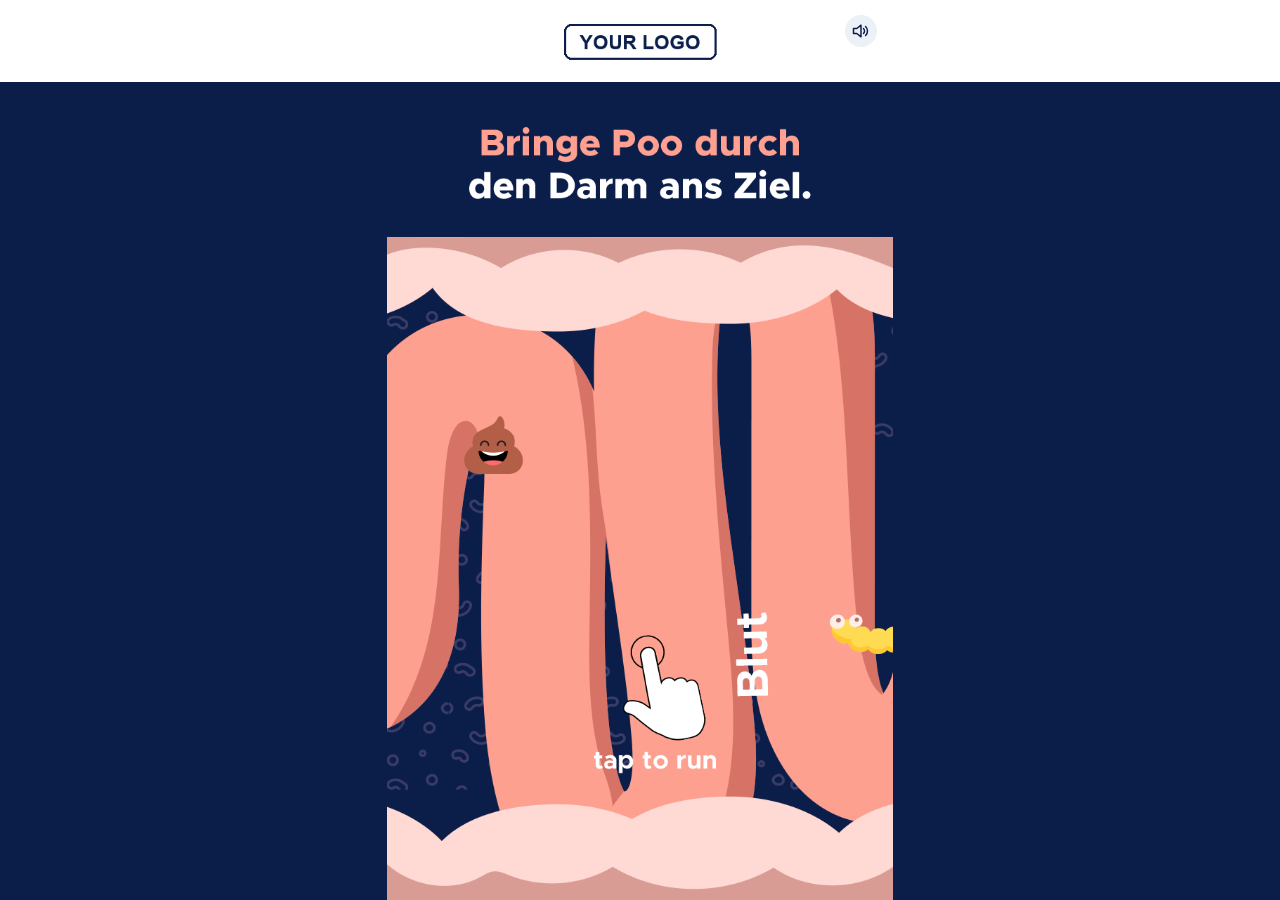
<file: variant-a-game/index.html>
<!doctype html>
<html lang="de">
<head>
  <meta charset="utf-8">
  <meta name="viewport" content="width=device-width, initial-scale=1">
  <title>Gut Run</title>
  <link rel="stylesheet" href="gut-run.css">
  <script src="gut-run.js" defer></script>
</head>
<body data-state="loading">
  <main class="stage" aria-label="Gut Run">
    <canvas id="playfield" width="720" height="1280" tabindex="-1" aria-hidden="true"
      aria-label="Spielfeld. Tippen oder die Leertaste drücken, um zu springen."></canvas>
    <img class="layer logo" src="assets/logo.png" alt="Your Logo">
    <img class="layer tutorial" src="assets/01_game/tut.png" alt="Bringe Poo durch den Darm ans Ziel.">

    <p id="status" class="status" role="status">Gut Run wird geladen …</p>
    <button id="start" class="start" type="button" hidden>
      <img src="assets/gesture.png" alt="Tippen, um Gut Run zu starten">
    </button>

    <section id="failed" class="endcard" aria-label="Lauf beendet" tabindex="-1" hidden>
      <img class="layer endcard-bubble" src="assets/02_endcard/fail/bubble.png" alt="">
      <div class="layer endcard-bacteria" aria-hidden="true">
        <img class="layer" src="assets/02_endcard/fail/bac1.png" alt="">
        <img class="layer" src="assets/02_endcard/fail/bac2.png" alt="">
        <img class="layer" src="assets/02_endcard/fail/bac3.png" alt="">
        <img class="layer" src="assets/02_endcard/fail/bac4.png" alt="">
        <img class="layer" src="assets/02_endcard/fail/bac5.png" alt="">
      </div>
      <img class="layer endcard-character" src="assets/02_endcard/fail/sad.png" alt="">
      <img class="layer endcard-headline" src="assets/02_endcard/fail/hl.png"
        alt="Poo, das tat weh! Erfahre jetzt, was deinem Darm guttut.">
      <div class="endcard-actions" hidden>
        <a class="image-control fail-cta clickout" target="_blank" rel="noopener">
          <img src="assets/02_endcard/fail/cta.png" alt="Jetzt informieren!">
        </a>
        <button id="replay" class="image-control replay" type="button">
          <img src="assets/02_endcard/fail/replay.png" alt="Nochmal spielen">
        </button>
      </div>
    </section>

    <section id="won" class="endcard" aria-label="Ziel erreicht" tabindex="-1" hidden>
      <img class="layer endcard-bubble" src="assets/02_endcard/win/bubble.png" alt="">
      <img class="layer endcard-character" src="assets/02_endcard/win/happy.png" alt="">
      <img class="layer endcard-confetti" src="assets/02_endcard/win/konfetti.png" alt="">
      <img class="layer endcard-headline" src="assets/02_endcard/win/hl.png"
        alt="Poo, tut das gut! Wenn du weißt, was dein Darm braucht.">
      <div class="endcard-actions" hidden>
        <a class="image-control win-cta clickout" target="_blank" rel="noopener">
          <img src="assets/02_endcard/win/cta.png" alt="Jetzt mehr erfahren">
        </a>
      </div>
    </section>

    <button id="mute" class="mute" type="button" aria-label="Ton stummschalten" aria-pressed="false" hidden>
      <svg viewBox="0 0 24 24" fill="none" stroke="currentColor" stroke-width="1.75"
        stroke-linecap="round" stroke-linejoin="round" aria-hidden="true" focusable="false">
        <path d="M3 9h4l5-4v14l-5-4H3z" />
        <path class="sound-on" d="M15 9a4.2 4.2 0 0 1 0 6m2.5-8.5a7.7 7.7 0 0 1 0 11" />
        <path class="sound-off" d="M16 10l4 4m0-4-4 4" />
      </svg>
    </button>
  </main>
</body>
</html>
</file>
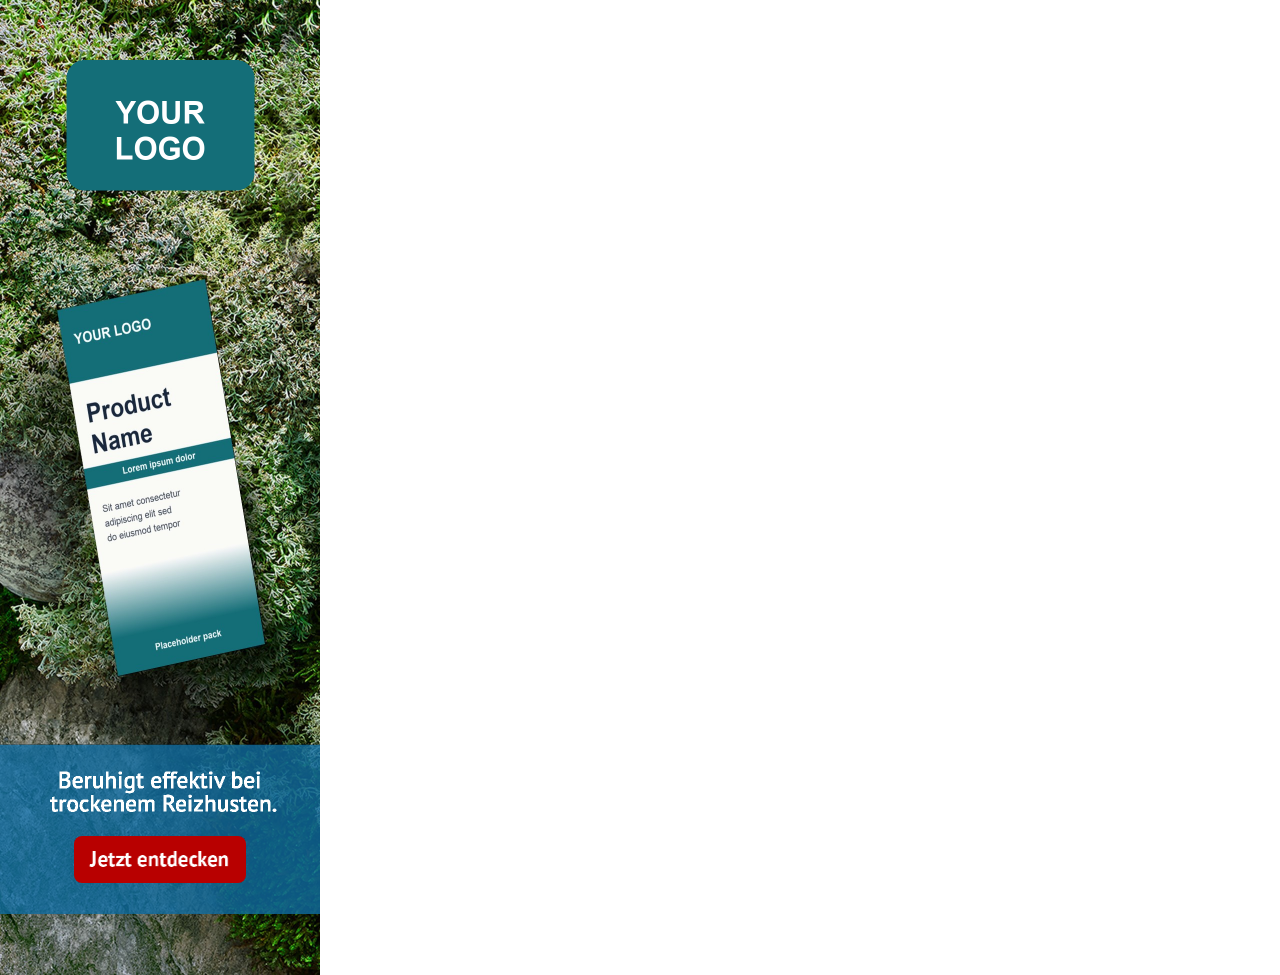
<file: variant-b-fireplace/left.html>
<!doctype html>
<html lang="de">
<head>
  <meta charset="utf-8">
  <meta name="viewport" content="width=device-width, initial-scale=1">
  <title>Fireplace – Links</title>
  <script src="creative.js"></script>
  <link rel="stylesheet" href="creative.css">
</head>
<body>
  <a class="creative creative--side creative--left" target="_blank" rel="noopener"
    aria-label="Beruhigt effektiv bei trockenem Reizhusten. Jetzt entdecken.">
    <div class="seam seam--right" aria-hidden="true"></div>
    <div class="ambient" aria-hidden="true"></div>
    <img class="layer logo" src="assets/left/logo.png" width="320" height="975" alt="">
    <img class="layer panel" src="assets/box.png" width="320" height="975" alt="">
    <img class="layer copy" src="assets/left/hl.png" width="320" height="975" alt="">
    <img class="cta" src="assets/cta.png" alt="">
  </a>
</body>
</html>
</file>
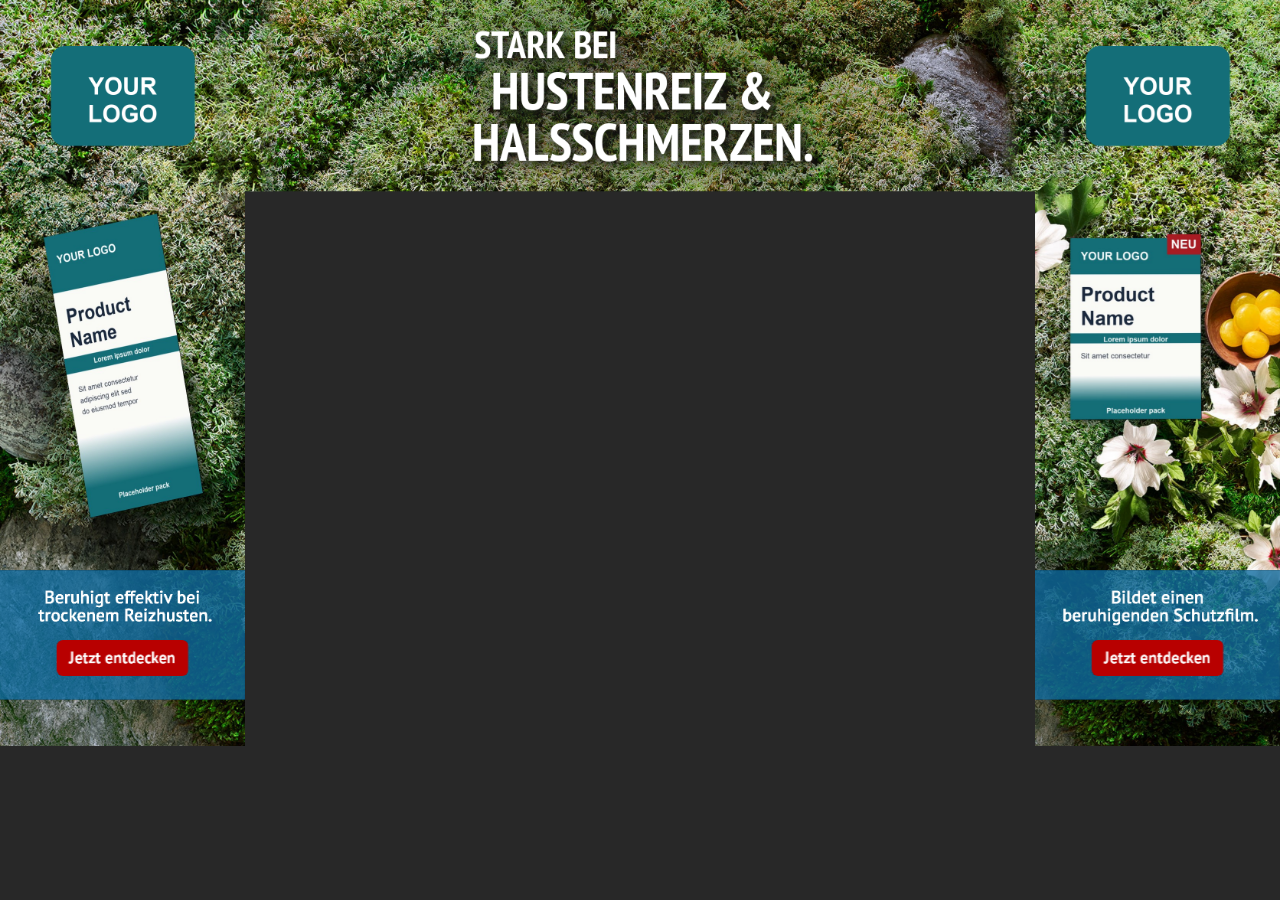
<file: variant-b-fireplace/preview.html>
<!doctype html>
<html lang="en">
<head>
  <meta charset="utf-8">
  <meta name="viewport" content="width=device-width, initial-scale=1">
  <title>Fireplace preview</title>
  <style>
    body { margin: 0; background: #282828; }

    .preview {
      position: relative;
      max-width: 1672px;
      aspect-ratio: 1672 / 975;
      margin-inline: auto;
      overflow: hidden;
    }

    .fireplace {
      position: absolute;
      inset: 0 auto auto 0;
      display: grid;
      width: 1672px;
      grid-template-columns: 320px 1032px 320px;
      grid-template-rows: 250px 725px;
      grid-template-areas: "left top right" "left . right";
      transform-origin: top left;
    }

    iframe { display: block; border: 0; }
    .left { grid-area: left; }
    .top { grid-area: top; }
    .right { grid-area: right; }

    .reference-toggle:not([hidden]) {
      display: block;
      padding: 8px 12px;
      color: white;
      font: 14px system-ui, sans-serif;
      text-align: center;
    }

    .reference {
      display: none;
      width: 100%;
      height: 100%;
      overflow: hidden;
      opacity: 0.5;
      pointer-events: none;
      z-index: 1;
    }

    .show-reference .reference { display: block; }
  </style>
</head>
<body>
  <label class="reference-toggle" hidden>
    <input type="checkbox" checked> Show design reference at 50% opacity
  </label>
  <main class="preview" aria-label="Fireplace preview">
    <div class="fireplace">
      <iframe class="left" src="left.html?sync" width="320" height="975" title="Left skyscraper"></iframe>
      <iframe class="top" src="top.html?sync" width="1032" height="250" title="Top banner"></iframe>
      <iframe class="right" src="right.html?sync" width="320" height="975" title="Right skyscraper"></iframe>
    </div>
  </main>
  <template id="reference-layout">
    <svg class="reference left" viewBox="28 50 312 949" preserveAspectRatio="none" aria-hidden="true">
      <image href="assets/layout-reference.webp" width="1684" height="1018" />
    </svg>
    <svg class="reference top" viewBox="345 50 1002 244" preserveAspectRatio="none" aria-hidden="true">
      <image href="assets/layout-reference.webp" width="1684" height="1018" />
    </svg>
    <svg class="reference right" viewBox="1351 50 312 949" preserveAspectRatio="none" aria-hidden="true">
      <image href="assets/layout-reference.webp" width="1684" height="1018" />
    </svg>
  </template>
  <script>
    const preview = document.querySelector('.preview');
    const fireplace = document.querySelector('.fireplace');
    const debug = new URLSearchParams(location.search).get('debug') === '1';

    if (debug) {
      const toggle = document.querySelector('.reference-toggle');
      toggle.hidden = false;
      fireplace.append(document.getElementById('reference-layout').content.cloneNode(true));
      fireplace.classList.add('show-reference');
      toggle.querySelector('input').addEventListener('change', event => {
        fireplace.classList.toggle('show-reference', event.target.checked);
      });
    }

    new ResizeObserver(([entry]) => {
      const scale = entry.contentRect.width / fireplace.offsetWidth;
      fireplace.style.transform = `scale(${scale})`;
    }).observe(preview);

    window.addEventListener('load', () => {
      const startAt = performance.timeOrigin + performance.now() + 120;
      for (const frame of fireplace.querySelectorAll('iframe')) {
        frame.contentWindow.postMessage({ type: 'fireplace:start', startAt, showFinal: debug }, location.origin);
      }
    }, { once: true });
  </script>
</body>
</html>
</file>
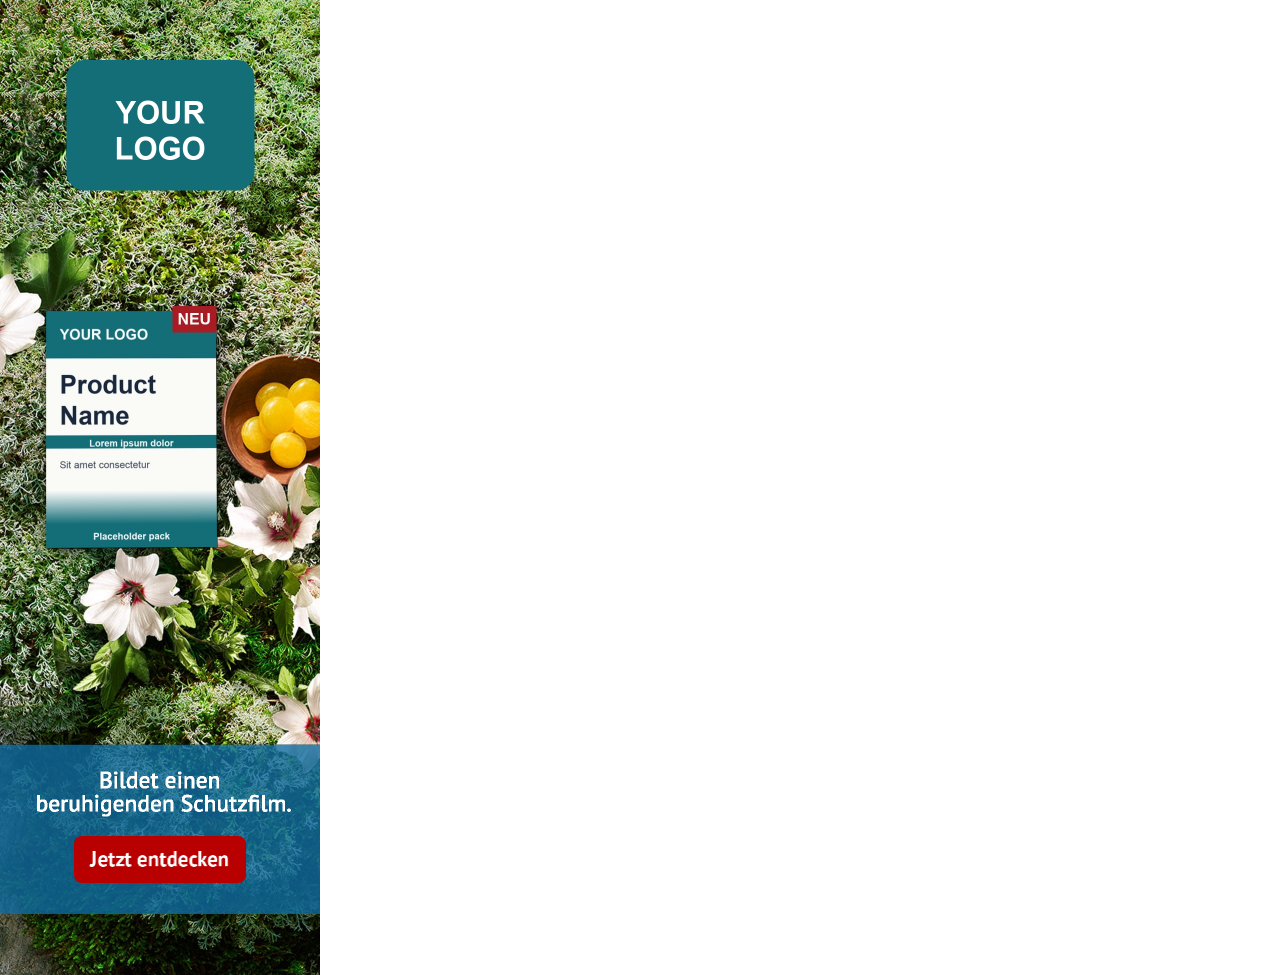
<file: variant-b-fireplace/right.html>
<!doctype html>
<html lang="de">
<head>
  <meta charset="utf-8">
  <meta name="viewport" content="width=device-width, initial-scale=1">
  <title>Fireplace – Rechts</title>
  <script src="creative.js"></script>
  <link rel="stylesheet" href="creative.css">
</head>
<body>
  <a class="creative creative--side creative--right" target="_blank" rel="noopener"
    aria-label="Bildet einen beruhigenden Schutzfilm. Jetzt entdecken.">
    <div class="seam seam--left" aria-hidden="true"></div>
    <div class="ambient" aria-hidden="true"></div>
    <img class="layer logo" src="assets/right/logo.png" width="320" height="975" alt="">
    <img class="layer panel" src="assets/box.png" width="320" height="975" alt="">
    <img class="layer copy" src="assets/right/hl.png" width="320" height="975" alt="">
    <img class="cta" src="assets/cta.png" alt="">
  </a>
</body>
</html>
</file>
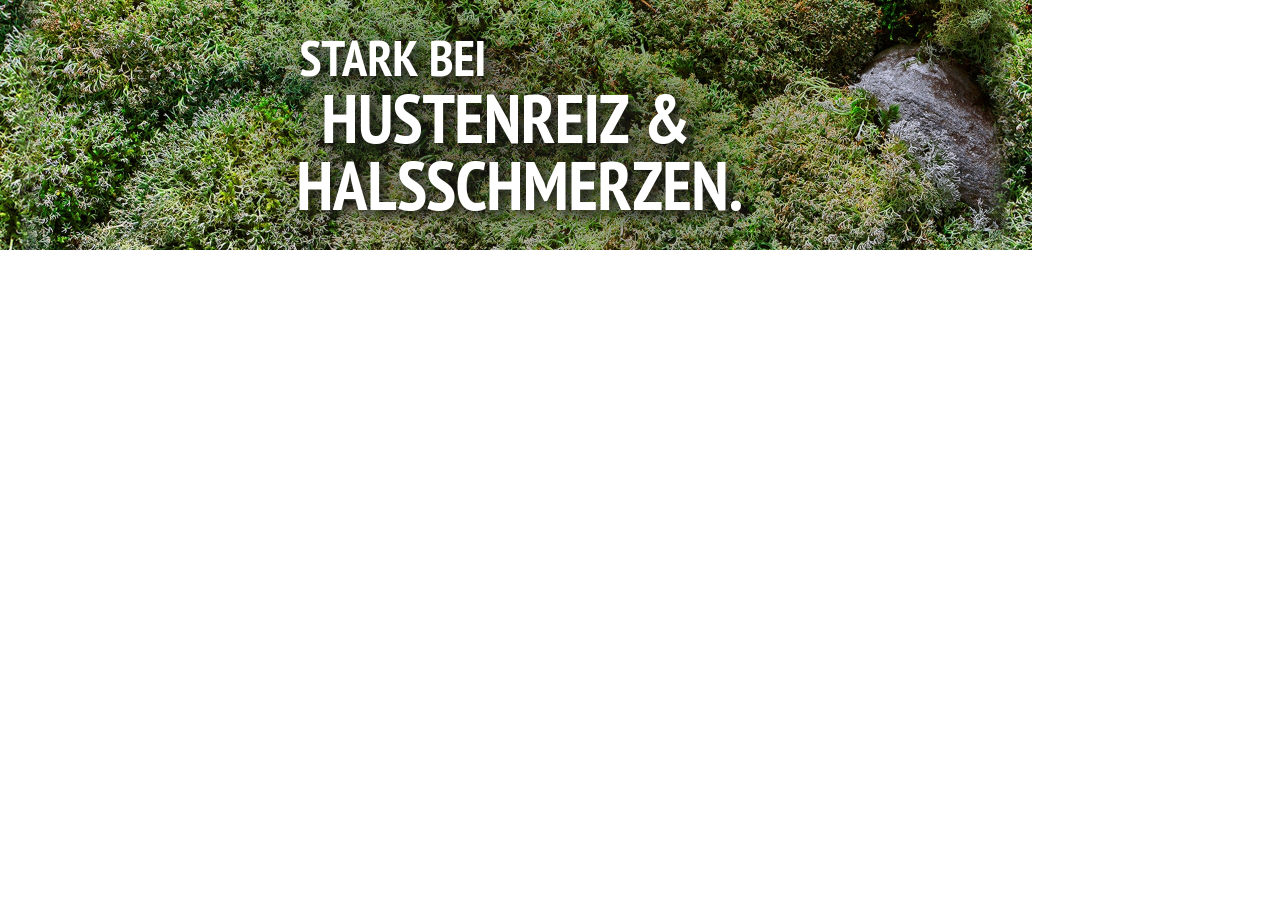
<file: variant-b-fireplace/top.html>
<!doctype html>
<html lang="de">
<head>
  <meta charset="utf-8">
  <meta name="viewport" content="width=device-width, initial-scale=1">
  <title>Fireplace – Top</title>
  <script src="creative.js"></script>
  <link rel="stylesheet" href="creative.css">
</head>
<body>
  <a class="creative creative--top" target="_blank" rel="noopener">
    <div class="seam seam--left" aria-hidden="true"></div>
    <div class="seam seam--right" aria-hidden="true"></div>
    <div class="ambient" aria-hidden="true"></div>
    <div class="layer headline" role="img" aria-label="Stark bei Hustenreiz &amp; Halsschmerzen.">
      <span class="headline-line" aria-hidden="true"></span>
      <span class="headline-line" aria-hidden="true"></span>
      <span class="headline-line" aria-hidden="true"></span>
    </div>
  </a>
</body>
</html>
</file>
<file: variant-a-game/gut-run.css>
:root {
  --navy: #0b1e49;
  --paper: #fff;
  --viewport-height: 100vh;
  --stage-width: min(100vw, var(--viewport-height) * 9 / 16);
  --stage-height: calc(var(--stage-width) * 16 / 9);
  --stage-inset: calc((var(--viewport-height) - var(--stage-height)) / 2);
  --stage-bottom: calc(var(--viewport-height) - var(--stage-inset));
  --header-bottom: calc(var(--stage-inset) + var(--stage-width) * 58 / 360);
}

@supports (height: 100dvh) {
  :root { --viewport-height: 100dvh; }
}

body {
  position: relative;
  margin: 0;
  height: var(--viewport-height);
  display: grid;
  place-items: center;
  background: linear-gradient(var(--paper) var(--header-bottom), var(--navy) var(--header-bottom));
  font-family: system-ui, sans-serif;
  touch-action: manipulation;
  -webkit-tap-highlight-color: transparent;
}

body::after {
  content: "";
  position: absolute;
  inset: var(--stage-bottom) 0 0;
  background: #d89c95;
  opacity: 0;
  pointer-events: none;
}

body:is([data-state="ready"], [data-state="playing"])::after { opacity: 1; }
body[data-state="ready"] { cursor: pointer; }

.stage {
  --logo-bottom: 9.0625%;
  position: relative;
  width: var(--stage-width);
  height: var(--stage-height);
  overflow: hidden;
  background:
    linear-gradient(var(--paper) var(--logo-bottom), transparent var(--logo-bottom)),
    var(--navy) url("assets/bg.jpg") center / 100% 100%;
}

.layer,
#playfield,
.endcard,
.start {
  position: absolute;
  inset: 0;
  width: 100%;
  height: 100%;
}

.layer { pointer-events: none; }
.logo { z-index: 1; }
.tutorial { visibility: hidden; }
:is([data-state="ready"], [data-state="playing"]) .tutorial { visibility: visible; }

#playfield,
.start {
  user-select: none;
}

button {
  border: 0;
  padding: 0;
  background: transparent;
  font: inherit;
  cursor: pointer;
}

.start img {
  position: absolute;
  left: 41%;
  top: 70.5%;
  width: 24.03%;
}

.endcard::before,
.endcard-actions {
  position: absolute;
  inset: 0;
}

.endcard::before {
  content: "";
  background: linear-gradient(var(--paper) var(--logo-bottom), var(--navy) var(--logo-bottom));
}

.image-control {
  position: absolute;
  display: block;
  line-height: 0;
}

.image-control img { width: 100%; }
.image-control:active { opacity: 0.9; }
.fail-cta { left: 10.69%; top: 75.39%; width: 51.67%; }
.replay { left: 10.69%; top: 84.14%; width: 51.53%; }
.win-cta { left: 7.5%; top: 87.5%; width: 59.44%; }

.mute {
  position: absolute;
  z-index: 2;
  top: 1%;
  right: 2%;
  display: grid;
  place-items: center;
  width: 44px;
  height: 44px;
  border-radius: 50%;
  color: var(--navy);
}

.mute svg {
  box-sizing: border-box;
  width: 32px;
  height: 32px;
  padding: 6px;
  border-radius: 50%;
  background: #ecf1f8;
}

.mute[aria-pressed="false"] .sound-off,
.mute[aria-pressed="true"] .sound-on { display: none; }

.status {
  position: absolute;
  top: 44%;
  width: 100%;
  color: white;
  text-align: center;
}

:is(button, a):focus-visible { outline: 3px solid #ff9f8f; }
.start:focus-visible { outline-offset: -4px; }
#playfield:focus,
.endcard:focus { outline: none; }
[hidden] { display: none; }

@media (prefers-reduced-motion: no-preference) {
  body {
    --ease-out: cubic-bezier(0.22, 1, 0.36, 1);
    --result-fade: 380ms ease-out 90ms;
  }

  body::after { transition: opacity var(--result-fade); }

  :is([data-state="ready"], [data-state="playing"]) .tutorial {
    animation: rise-in 500ms var(--ease-out) both;
  }

  .start img {
    transform-origin: center 60%;
    animation: tap-prompt 1.25s ease-in-out 180ms infinite;
  }

  .endcard::before { animation: fade-in var(--result-fade) both; }
  .endcard-bubble { animation: fade-in 460ms ease-out 220ms both; }
  .endcard-bacteria { animation: rise-in 530ms var(--ease-out) 280ms both; }
  .endcard-headline { animation: rise-in 520ms var(--ease-out) 430ms both; }
  .endcard-actions img { animation: action-in 220ms var(--ease-out) both; }

  .endcard-character {
    animation: character-settle 630ms var(--ease-out) 270ms both;
  }

  #failed .endcard-character { transform-origin: 50% 38%; }
  #won .endcard-character { transform-origin: 50% 57%; }

  .endcard-confetti {
    transform-origin: 0 17%;
    animation: confetti-reveal 640ms var(--ease-out) 280ms both;
  }

  @keyframes fade-in {
    from { opacity: 0; }
    to { opacity: 1; }
  }

  @keyframes rise-in {
    from { opacity: 0; transform: translateY(1.5%); }
    to { opacity: 1; transform: translateY(0); }
  }

  @keyframes tap-prompt {
    45% { transform: translateY(5%) scale(0.96); }
  }

  @keyframes character-settle {
    from { opacity: 0; transform: translateY(2%) scale(0.9); }
    65% { opacity: 1; transform: translateY(-0.3%) scale(1.025); }
    to { opacity: 1; transform: translateY(0) scale(1); }
  }

  @keyframes confetti-reveal {
    from { opacity: 0; transform: scale(0.88); }
    to { opacity: 1; transform: scale(1); }
  }

  @keyframes action-in {
    from { opacity: 0.65; transform: translateY(5%); }
    to { opacity: 1; transform: translateY(0); }
  }
}
</file>
<file: variant-b-fireplace/creative.css>
body { margin: 0; }

.creative {
  --left-art: url("assets/left/bg.jpg");
  --right-art: url("assets/right/bg.jpg");
  position: relative;
  display: block;
  overflow: hidden;
  isolation: isolate;
  color: #fff;
  background-color: #283322;
  background-size: 100% 100%;
  background-repeat: no-repeat;
  text-decoration: none;
}

.creative:focus-visible {
  outline: 2px solid #fff;
  outline-offset: -4px;
}

.creative--top {
  --scene-x: 320px;
  width: 1032px;
  height: 250px;
  background-image: url("assets/top/bg.jpg");
}

.creative--side {
  width: 320px;
  height: 975px;
}

.creative--left { background-image: var(--left-art); }
.creative--right {
  --scene-x: 1352px;
  background-image: var(--right-art);
}

.seam {
  --seam-width: 44px;
  position: absolute;
  top: 0;
  width: var(--seam-width);
  height: 280px;
  mask-image: linear-gradient(#000 250px, transparent 280px);
  pointer-events: none;
}

.seam::before {
  content: "";
  position: absolute;
  inset: 0;
  background: var(--seam-art) var(--seam-x) 0 / 320px 975px no-repeat;
  mask-image: linear-gradient(var(--seam-fade), #000 16px, transparent var(--seam-width));
}

.seam--left { left: 0; --seam-fade: to right; }
.seam--right { right: 0; --seam-fade: to left; }

/* Each join samples two adjacent strips from the same side background. */
.creative--left .seam {
  --seam-art: var(--left-art);
  --seam-x: calc(2 * var(--seam-width) - 320px);
}
.creative--top .seam--left {
  --seam-art: var(--left-art);
  --seam-x: calc(var(--seam-width) - 320px);
}
.creative--top .seam--right { --seam-art: var(--right-art); --seam-x: 0px; }
.creative--right .seam {
  --seam-art: var(--right-art);
  --seam-x: calc(-1 * var(--seam-width));
}

.ambient { display: none; }

.layer {
  position: absolute;
  inset: 0;
}

.panel {
  clip-path: inset(744.5px 0 61px);
  opacity: 0.8;
}

.copy { mix-blend-mode: screen; }

.cta {
  position: absolute;
  top: 836px;
  left: 73.75px;
  width: 172.5px;
  height: 46.5px;
  border-radius: 8px;
}

.headline { isolation: isolate; }

.headline-line {
  position: absolute;
  inset: 0;
  background: url("assets/top/hl.png") 0 0 / 100% 100% no-repeat;
  mask-image: var(--line-mask);
  mix-blend-mode: plus-lighter;
}

/* The complementary masks overlap between letters and share the baked shadow. */
.headline-line:nth-child(1) {
  --line-mask: linear-gradient(#000 78px, transparent 92px);
}
.headline-line:nth-child(2) {
  --line-mask: linear-gradient(transparent 78px, #000 92px, #000 146px, transparent 159px);
}
.headline-line:nth-child(3) {
  --line-mask: linear-gradient(transparent 146px, #000 159px);
}

@media (prefers-reduced-motion: no-preference) {
  .creative {
    --ease-out: cubic-bezier(0.22, 1, 0.36, 1);
    --ambient-start: calc(var(--start-offset) + 5500ms);
  }

  .logo {
    --enter-at: 200ms;
    --enter-duration: 950ms;
    --entry-scale: 0.95;
    transform-origin: 50% 12.8%;
  }

  .headline-line {
    --enter-duration: 850ms;
    --entry-y: 0px;
  }

  .headline-line:nth-child(1) { --enter-at: 550ms; }
  .headline-line:nth-child(2) { --enter-at: 950ms; }
  .headline-line:nth-child(3) { --enter-at: 1350ms; }

  .panel {
    --enter-at: 1850ms;
    --enter-duration: 1050ms;
    --settled-opacity: 0.8;
  }

  .copy {
    --enter-at: 2500ms;
    --enter-duration: 850ms;
    --entry-y: 6px;
  }

  .cta {
    --enter-at: 3450ms;
    --enter-duration: 1000ms;
    --entry-y: 8px;
  }

  .motion-enabled:not(.motion-playing) :is(.logo, .headline-line, .panel, .copy, .cta) { opacity: 0; }

  .motion-playing :is(.logo, .headline-line, .panel, .copy, .cta) {
    animation: layer-in var(--enter-duration) var(--ease-out) calc(var(--start-offset) + var(--enter-at)) backwards;
  }

  .motion-playing .cta {
    animation:
      layer-in var(--enter-duration) var(--ease-out) calc(var(--start-offset) + var(--enter-at)) backwards,
      cta-pulse 3s ease-in-out var(--ambient-start) 8;
  }

  /* Clip one moving pool of light to each part of the 1672px scene. */
  .motion-playing .ambient {
    --light-width: 560px;
    display: block;
    position: absolute;
    top: 0;
    left: calc(-1 * (var(--light-width) + var(--scene-x, 0px)));
    width: var(--light-width);
    height: 975px;
    background: radial-gradient(ellipse 50% 66% at 50% 28%, rgb(255 248 218 / 30%), transparent);
    pointer-events: none;
    animation: light-sweep 12s linear var(--ambient-start) 2;
  }

  @keyframes layer-in {
    from { opacity: 0; transform: translateY(var(--entry-y, 12px)) scale(var(--entry-scale, 1)); }
    to { opacity: var(--settled-opacity, 1); transform: none; }
  }

  @keyframes cta-pulse {
    0%, 100% { transform: scale(1); }
    45% { transform: scale(1.035); }
  }

  @keyframes light-sweep {
    from { transform: none; }
    to { transform: translateX(calc(1672px + var(--light-width))); }
  }
}
</file>
